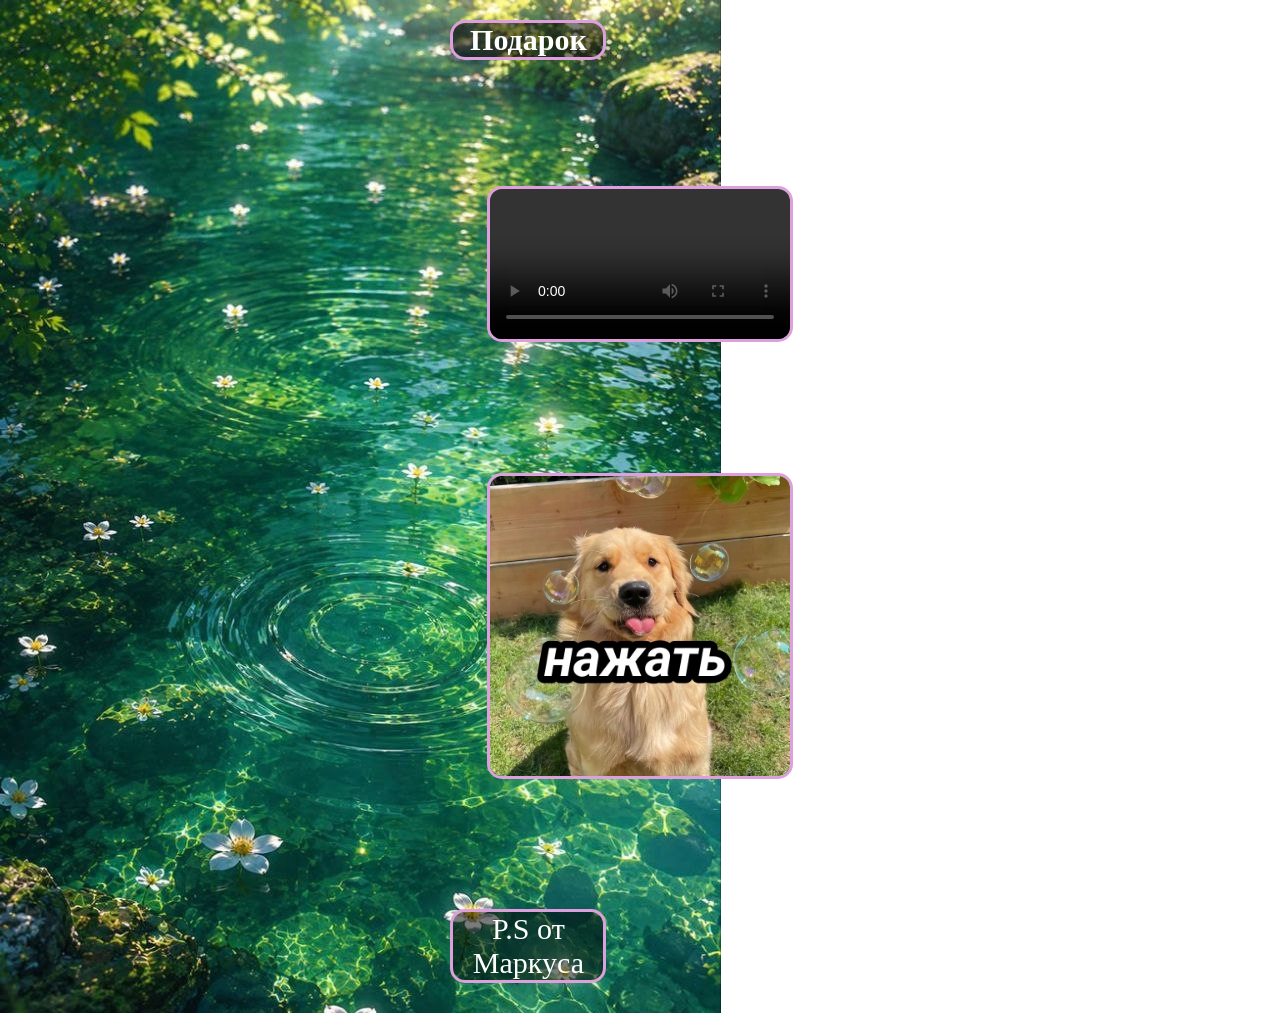
<file: index.html>
<!DOCTYPE html>
<html lang="ru">
<head>
    <meta charset="UTF-8">
    <meta name="viewport" content="width=device-width, initial-scale=1.0">
    <link rel="stylesheet" href="style.css">
    <title>Для Боди</title>
</head>
<body>
    <h1>Подарок</h1>
    <div>
        <video src="cat.mp4" autoplay controls width="300" style="border-radius:15px; border:3px  solid plum;">
            
        </video>
    </div>

    <div>
        <a href="memory.html"><img src="button.jpg" alt="dog"></a>
    </div>

    <footer>
        <p>P.S от Маркуса</p>
    </footer>
</body>
</html>
</file>
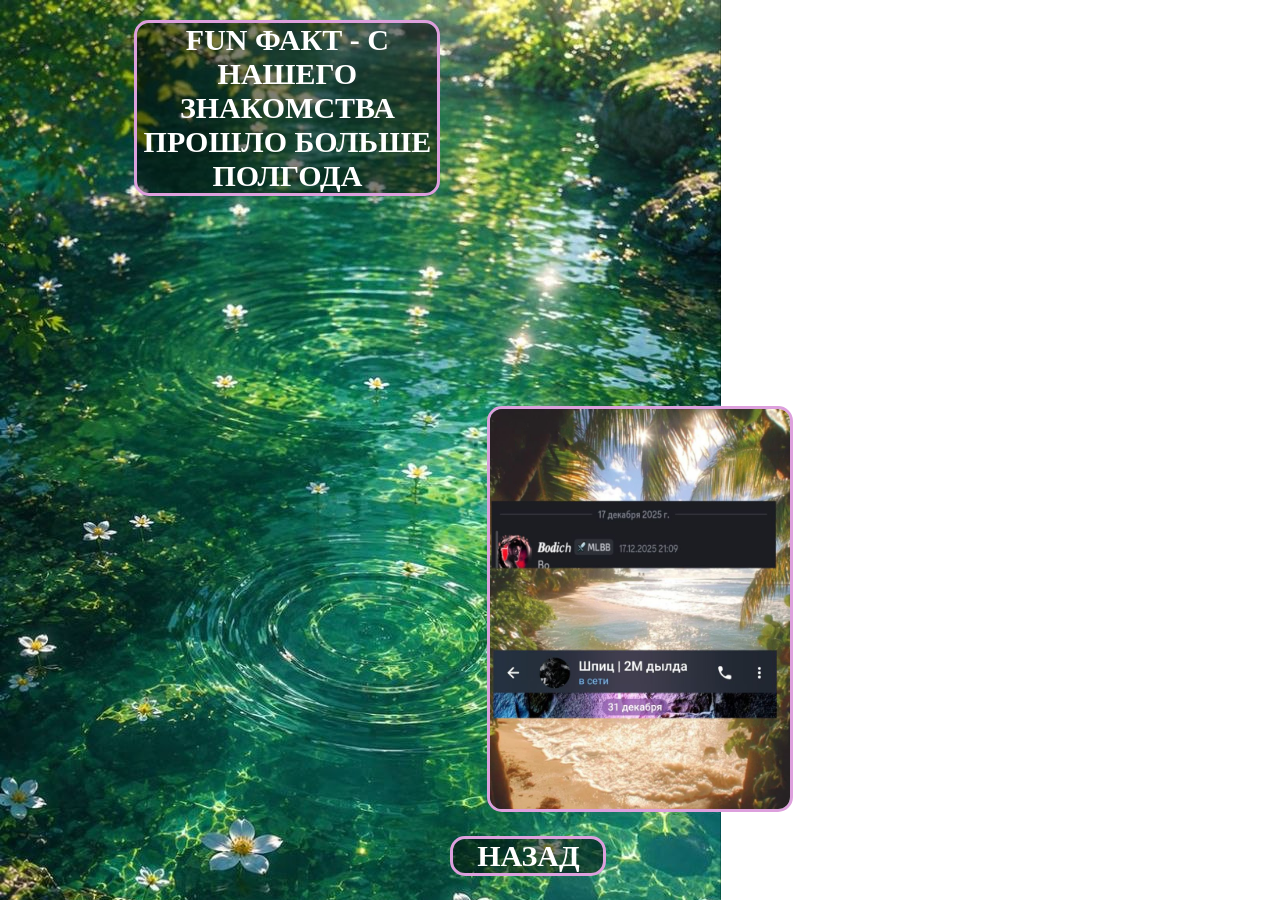
<file: memory.html>
<!DOCTYPE html>
<html lang="ru">
<head>
    <meta charset="UTF-8">
    <meta name="viewport" content="width=device-width, initial-scale=1.0">
    <link rel="stylesheet" href="style.css">
    <title>Для Боди</title>
</head>
<body>

    <h1 style="width:300px; margin-left:10%;">FUN ФАКТ - С НАШЕГО ЗНАКОМСТВА ПРОШЛО БОЛЬШЕ ПОЛГОДА </h1>
    <img src="memory.jpg" alt="memory" style="width:300px; height: auto; margin-top:15%;">

    <a href="index.html"><h1>НАЗАД</h1></a>
</body>
</html>
</file>
<file: style.css>
body
{
    color:white;
    background-image: url(image.png);
    background-repeat: no-repeat;
    text-align: center;
}

img
{
    width:300px;
    height:300px;
    border-radius:15px;
    border:3px solid plum;
}

div
{
    margin:10%;
}


p,h1
{
    font-size: 30px;
    color: white;
    width: 150px;
    background-color:rgba(0, 0, 0, 0.5);
    border-radius: 15px;
    border:3px solid plum;
    margin-left:35%;
}

img:hover
{
    border: 6px solid plum;
}

a
{
    text-decoration: none;
}
</file>
